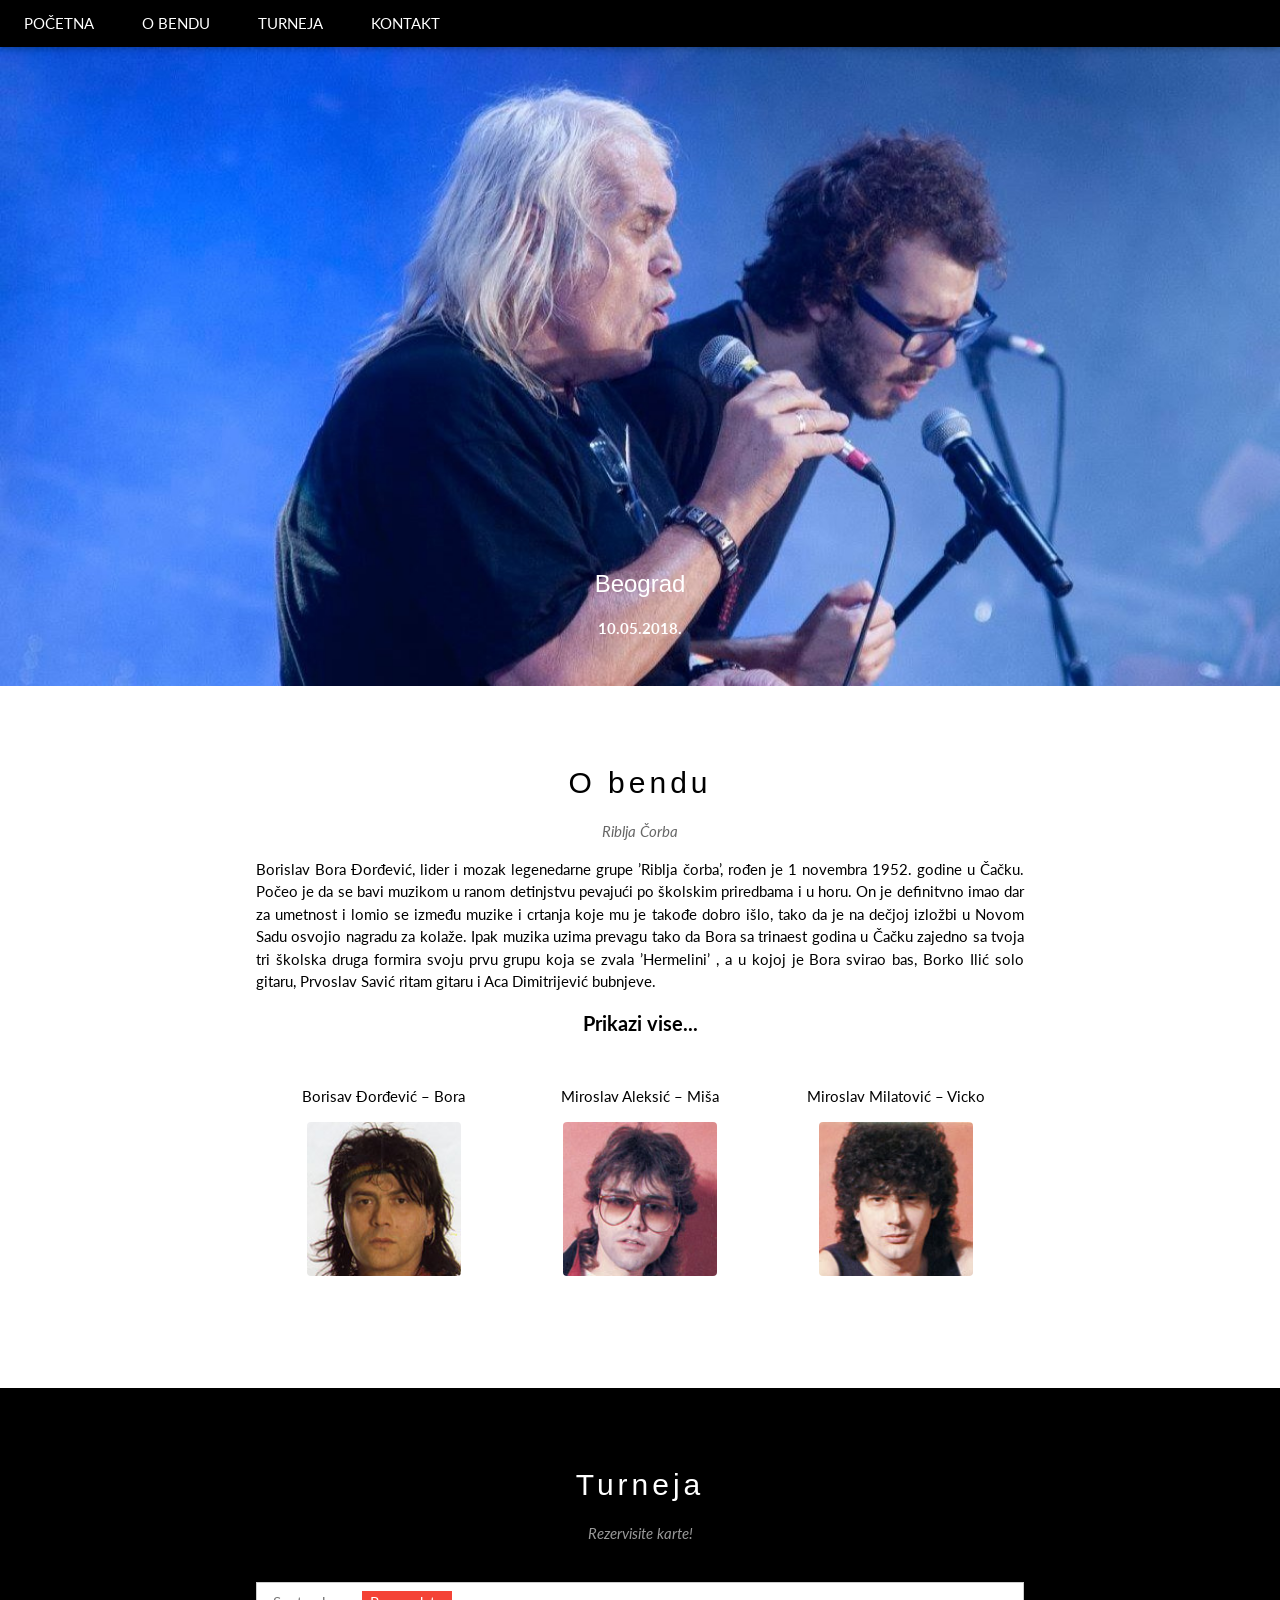
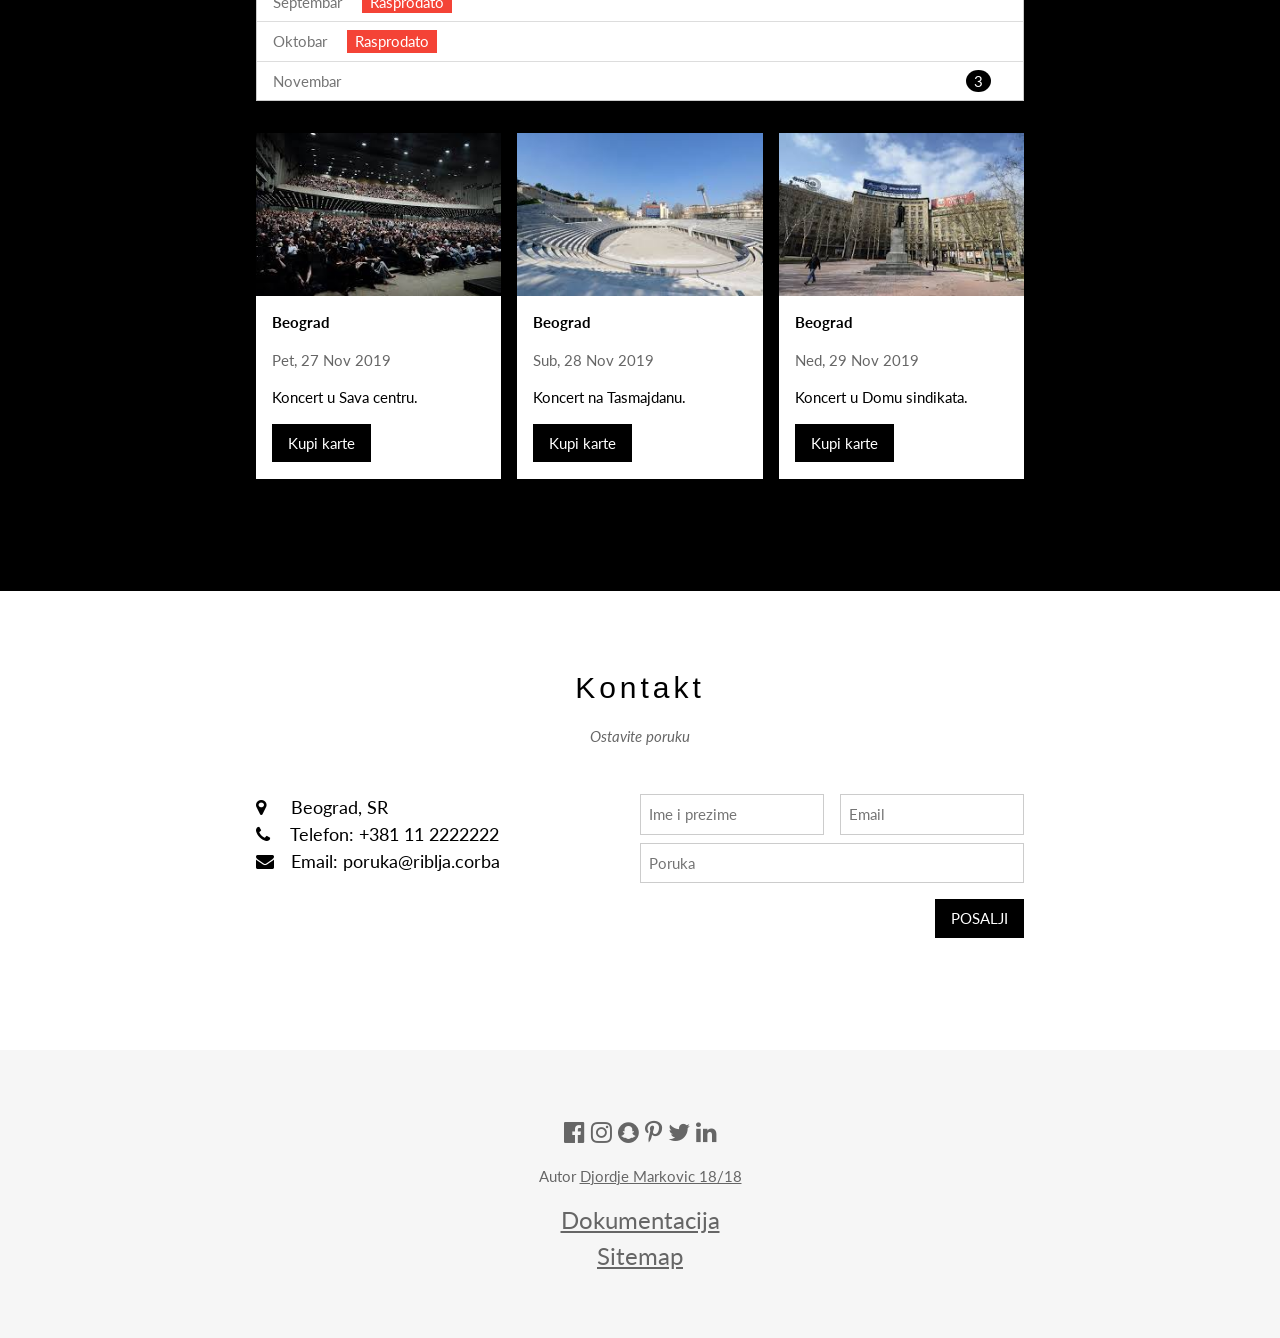
<file: index.html>
<!DOCTYPE html>
<html lang="en">
    <head>
        <title>Riblja Čorba</title>
        <meta charset="UTF-8">
        <meta name="viewport" content="width=device-width, initial-scale=1">
        <link rel="stylesheet" href="./style.css">
        <link rel="stylesheet" href="https://fonts.googleapis.com/css?family=Lato">
        <link rel="stylesheet" href="https://cdnjs.cloudflare.com/ajax/libs/font-awesome/4.7.0/css/font-awesome.min.css">
        <link rel="stylesheet" href="https://cdnjs.cloudflare.com/ajax/libs/animate.css/3.2.0/animate.min.css">
    </head>
    <body>

        <!-- Navbar -->
        <div class="top">
            <div class="bar black card">
                <a class="bar-item button padding-large hide-medium hide-large right" href="javascript:void(0)" onclick="navigacija()" title="Toggle Navigation Menu"><i class="fa fa-bars"></i></a>
                <a href="#" class="bar-item button padding-large">POČETNA</a>
                <a href="#band" class="bar-item button padding-large hide-small">O BENDU</a>
                <a href="#tour" class="bar-item button padding-large hide-small">TURNEJA</a>
                <a href="#contact" class="bar-item button padding-large hide-small">KONTAKT</a>
            </div>
        </div>

        <!-- Navbar on small screens (remove the onclick attribute if you want the navbar to always show on top of the content when clicking on the links) -->
        <div id="navDemo" class="bar-block black hide hide-large hide-medium top" style="margin-top:46px">
            <a href="#band" class="bar-item button padding-large" onclick="navigacija()">O BENDU</a>
            <a href="#tour" class="bar-item button padding-large" onclick="navigacija()">TURNEJA</a>
            <a href="#contact" class="bar-item button padding-large" onclick="navigacija()">KONTAKT</a>
        </div>

        <!-- Page content -->
        <div class="content" style="max-width:2000px;margin-top:46px">

            <!-- Automatic Slideshow Images -->
            <div class="mySlides display-container center">
                <img src="./images/1.jpg" style="width:100%">
                <div class="display-bottommiddle container text-white padding-32 hide-small">
                <h3>Beograd</h3>
                <p><b>10.05.2018.</b></p>   
                </div>
            </div>
            <div class="mySlides display-container center">
                <img src="./images/2.jpg" style="width:100%">
                <div class="display-bottommiddle container text-white padding-32 hide-small">
                <h3>Kraljevo</h3>
                <p><b>11.11.2018.</b></p>    
                </div>
            </div>
            <div class="mySlides display-container center">
                <img src="./images/3.jpg" style="width:100%">
                <div class="display-bottommiddle container text-white padding-32 hide-small">
                <h3>Zlatibor</h3>
                <p><b>02.05.2019.</b></p>    
                </div>
            </div>

            <!-- The Band Section -->
            <div class="container content center padding-64" style="max-width:800px" id="band">
                <h2 class="wide">O bendu</h2>
                <p class="opacity"><i>Riblja Čorba</i></p>
                <p class="justify">Borislav Bora Đorđević, lider i mozak legenedarne grupe ’Riblja čorba’, rođen je 1 novembra 1952. godine u Čačku. Počeo je da se bavi muzikom u ranom detinjstvu pevajući po školskim priredbama i u horu. On je definitvno imao dar za umetnost i lomio se između muzike i crtanja koje mu je takođe dobro išlo, tako da je na dečjoj izložbi u Novom Sadu osvojio nagradu za kolaže. Ipak muzika uzima prevagu tako da Bora sa trinaest godina u Čačku zajedno sa tvoja tri školska druga formira svoju prvu grupu koja se zvala ’Hermelini’ , a u kojoj je Bora svirao bas, Borko Ilić solo gitaru, Prvoslav Savić ritam gitaru i Aca Dimitrijević bubnjeve.</p>
                <span class="prikazi-vise">Prikazi vise...</span>
                <p class="justify skriveni-tekst">Bora je prvenstveno bio zainteresovan za pevanje, gitaru je svirao prilično slabo, pa su mu u grupi dodelili ulogu basiste jer se i onako bas gitara tada smatrala nevažnm intrumentom. Međutim Boru je krasila upornost i velika volja tako da on već nakon dve godine prelazi na ritam gitaru, istovremeno počinje sa komponovanjem. Druga pesma koju je u životu napravio pod nazivom "Moje tuge" kasnije se našla na albumu grupe ’Suncokret’. U to vreme dolazi do ekspanzije na našoj muzičkoj sceni, pojave brojnih novih grupa tako da se u tom periodu Bora selio i boravio na kratko po raznim grupama kao što su : ’Vesnici ljubavi’, ’Safiri’, ’Dečaci sa Morave’, ’Čačanski plemići’, grupa ’PORS’ ( Poslednji Ostatak Romatičnog Sveta).</p>
                <div class="row padding-32">
                    <div class="third">
                        <p>Borisav Đorđević – Bora</p>
                        <img src="./images/bora.jpg" class="round margin-bottom" alt="Random Name" style="width:60%">
                    </div>
                    <div class="third">
                        <p>Miroslav Aleksić – Miša</p>
                        <img src="./images/misa.jpg" class="round margin-bottom" alt="Random Name" style="width:60%">
                    </div>
                    <div class="third">
                        <p>Miroslav Milatović – Vicko</p>
                        <img src="./images/vicko.jpg" class="round" alt="Random Name" style="width:60%">
                    </div>
                </div>
            </div>

            <!-- The Tour Section -->
            <div class="black" id="tour">
                <div class="container content padding-64" style="max-width:800px">
                <h2 class="wide center">Turneja</h2>
                <p class="opacity center"><i>Rezervisite karte!</i></p><br>

                <ul class="ul border white text-grey">
                    <li class="padding">Septembar <span class="tag red margin-left">Rasprodato</span></li>
                    <li class="padding">Oktobar <span class="tag red margin-left">Rasprodato</span></li>
                    <li class="padding">Novembar <span class="badge right margin-right">3</span></li>
                </ul>

                <div class="row-padding padding-32" style="margin:0 -16px">
                    <div class="third margin-bottom">
                    <img src="./images/sava-centar.jpeg" alt="Sava Centar" style="width:100%" class="hover-opacity">
                    <div class="container white">
                        <p><b>Beograd</b></p>
                        <p class="opacity">Pet, 27 Nov 2019</p>
                        <p>Koncert u Sava centru.</p>
                        <button class="button black margin-bottom" onclick="document.getElementById('karteModal').style.display='block'">Kupi karte</button>
                    </div>
                    </div>
                    <div class="third margin-bottom">
                    <img src="./images/tasmajdan.jpeg" alt="Tasmajdan" style="width:100%" class="hover-opacity">
                    <div class="container white">
                        <p><b>Beograd</b></p>
                        <p class="opacity">Sub, 28 Nov 2019</p>
                        <p>Koncert na Tasmajdanu.</p>
                        <button class="button black margin-bottom" onclick="document.getElementById('karteModal').style.display='block'">Kupi karte</button>
                    </div>
                    </div>
                    <div class="third margin-bottom">
                    <img src="./images/don-sindikata.jpeg" alt="Dom Sindikata" style="width:100%" class="hover-opacity">
                    <div class="container white">
                        <p><b>Beograd</b></p>
                        <p class="opacity">Ned, 29 Nov 2019</p>
                        <p>Koncert u Domu sindikata.</p>
                        <button class="button black margin-bottom" onclick="document.getElementById('karteModal').style.display='block'">Kupi karte</button>
                    </div>
                    </div>
                </div>
                </div>
            </div>

            <!-- Ticket Modal -->
            <div id="karteModal" class="modal">
                <div class="modal-content animate-top card-4">
                    <header class="container teal center padding-32"> 
                        <span onclick="document.getElementById('karteModal').style.display='none'" 
                    class="button teal xlarge display-topright">×</span>
                        <h2 class="wide"><i class="fa fa-suitcase margin-right"></i>Karte</h2>
                    </header>
                    <div class="container">
                        <p><label><i class="fa fa-shopping-cart"></i> Karte, 1000RSD po osobi</label></p>
                        <input id="karteBroj" class="input border" type="text" placeholder="Koliko?">
                        <p><label><i class="fa fa-user"></i> Posalji na</label></p>
                        <input id="karteEmail" class="input border" type="text" placeholder="Email adresa">
                        <button id="kupiDugme" class="button block teal padding-16 section right">KUPI <i class="fa fa-check"></i></button>
                        <button class="button red section" onclick="document.getElementById('karteModal').style.display='none'">Zatvori <i class="fa fa-remove"></i></button>
                    </div>
                    <div id="karteIspis"></div>
                </div>
            </div>

            <!-- The Contact Section -->
            <div class="container content padding-64" style="max-width:800px" id="contact">
                <h2 class="wide center">Kontakt</h2>
                <p class="opacity center"><i>Ostavite poruku</i></p>
                <div class="row padding-32">
                <div class="col m6 large margin-bottom">
                    <i class="fa fa-map-marker" style="width:30px"></i> Beograd, SR<br>
                    <i class="fa fa-phone" style="width:30px"></i> Telefon: +381 11 2222222<br>
                    <i class="fa fa-envelope" style="width:30px"> </i> Email: poruka@riblja.corba<br>
                </div>
                <div class="col m6">
                    <form id="kontakt-forma">
                        <div class="row-padding" style="margin:0 -16px 8px -16px">
                            <div class="half">
                            <input id="imePrezime" class="input border" type="text" placeholder="Ime i prezime">
                            </div>
                            <div class="half">
                            <input id="email" class="input border" type="text" placeholder="Email">
                            </div>
                        </div>
                        <input id="poruka" class="input border" type="text" placeholder="Poruka">
                        <button class="button black section right" type="submit">POSALJI</button>
                        <p id="ispis"></p>
                    </form>
                </div>
                </div>
            </div>
            
            <!-- End Page Content -->
        </div>

        <!-- Footer -->
        <footer class="container padding-64 center opacity light-grey xlarge">
            <i class="fa fa-facebook-official hover-opacity"></i>
            <i class="fa fa-instagram hover-opacity"></i>
            <i class="fa fa-snapchat hover-opacity"></i>
            <i class="fa fa-pinterest-p hover-opacity"></i>
            <i class="fa fa-twitter hover-opacity"></i>
            <i class="fa fa-linkedin hover-opacity"></i>
            <p class="medium">Autor <a id="autorModal" href="#animatedModal">Djordje Markovic 18/18</a></p>
			<a href="./dokumentacija.pdf" target="_blank">Dokumentacija</a> </br>
			<a href="./sitemap.xml" target="_blank">Sitemap</a>
        </footer>

        <div id="animatedModal">
            <div class="close-animatedModal">
                <span class="close-button">X</span>
            </div>
                
            <div class="modal-content">
                <h2>Djordje Markovic 18/18</h2>
                <p>Datum rodjenja: 28.04.1998.</p>
                <p>Mesto rodjenja: Beograd</p>
                <img src="./images/autor.jpg" alt="">
            </div>
        </div>

        <script type="text/javascript" src="https://cdnjs.cloudflare.com/ajax/libs/jquery/3.4.1/jquery.min.js"></script>
        <script type="text/javascript" src="./animated-modal-plugin/animatedModal.min.js"></script>
        <script type="text/javascript" src="./main.js"></script>

    </body>
</html>
</file>
<file: style.css>
/* W3.CSS 4.13 June 2019 by Jan Egil and Borge Refsnes */

html {
	box-sizing: border-box
}

*,
*:before,
*:after {
	box-sizing: inherit
}


/* Extract from normalize.css by Nicolas Gallagher and Jonathan Neal git.io/normalize */

html {
	-ms-text-size-adjust: 100%;
	-webkit-text-size-adjust: 100%
}

body {
	margin: 0
}

article,
aside,
details,
figcaption,
figure,
footer,
header,
main,
menu,
nav,
section {
	display: block
}

summary {
	display: list-item
}

audio,
canvas,
progress,
video {
	display: inline-block
}

progress {
	vertical-align: baseline
}

audio:not([controls]) {
	display: none;
	height: 0
}

[hidden],
template {
	display: none
}

a {
	background-color: transparent
}

a:active,
a:hover {
	outline-width: 0
}

abbr[title] {
	border-bottom: none;
	text-decoration: underline;
	text-decoration: underline dotted
}

b,
strong {
	font-weight: bolder
}

dfn {
	font-style: italic
}

mark {
	background: #ff0;
	color: #000
}

small {
	font-size: 80%
}

sub,
sup {
	font-size: 75%;
	line-height: 0;
	position: relative;
	vertical-align: baseline
}

sub {
	bottom: -0.25em
}

sup {
	top: -0.5em
}

figure {
	margin: 1em 40px
}

img {
	border-style: none
}

code,
kbd,
pre,
samp {
	font-family: monospace, monospace;
	font-size: 1em
}

hr {
	box-sizing: content-box;
	height: 0;
	overflow: visible
}

button,
input,
select,
textarea,
optgroup {
	font: inherit;
	margin: 0
}

optgroup {
	font-weight: bold
}

button,
input {
	overflow: visible
}

button,
select {
	text-transform: none
}

button,
[type=button],
[type=reset],
[type=submit] {
	-webkit-appearance: button
}

button::-moz-focus-inner,
[type=button]::-moz-focus-inner,
[type=reset]::-moz-focus-inner,
[type=submit]::-moz-focus-inner {
	border-style: none;
	padding: 0
}

button:-moz-focusring,
[type=button]:-moz-focusring,
[type=reset]:-moz-focusring,
[type=submit]:-moz-focusring {
	outline: 1px dotted ButtonText
}

fieldset {
	border: 1px solid #c0c0c0;
	margin: 0 2px;
	padding: .35em .625em .75em
}

legend {
	color: inherit;
	display: table;
	max-width: 100%;
	padding: 0;
	white-space: normal
}

textarea {
	overflow: auto
}

[type=checkbox],
[type=radio] {
	padding: 0
}

[type=number]::-webkit-inner-spin-button,
[type=number]::-webkit-outer-spin-button {
	height: auto
}

[type=search] {
	-webkit-appearance: textfield;
	outline-offset: -2px
}

[type=search]::-webkit-search-decoration {
	-webkit-appearance: none
}

::-webkit-file-upload-button {
	-webkit-appearance: button;
	font: inherit
}


/* End extract */

html,
body {
	font-family: Verdana, sans-serif;
	font-size: 15px;
	line-height: 1.5
}

html {
	overflow-x: hidden
}

h1 {
	font-size: 36px
}

h2 {
	font-size: 30px
}

h3 {
	font-size: 24px
}

h4 {
	font-size: 20px
}

h5 {
	font-size: 18px
}

h6 {
	font-size: 16px
}

.serif {
	font-family: serif
}

h1,
h2,
h3,
h4,
h5,
h6 {
	font-family: "Segoe UI", Arial, sans-serif;
	font-weight: 400;
	margin: 10px 0
}

.wide {
	letter-spacing: 4px
}

hr {
	border: 0;
	border-top: 1px solid #eee;
	margin: 20px 0
}

.image {
	max-width: 100%;
	height: auto
}

img {
	vertical-align: middle
}

a {
	color: inherit
}

.table,
.table-all {
	border-collapse: collapse;
	border-spacing: 0;
	width: 100%;
	display: table
}

.table-all {
	border: 1px solid #ccc
}

.bordered tr,
.table-all tr {
	border-bottom: 1px solid #ddd
}

.striped tbody tr:nth-child(even) {
	background-color: #f1f1f1
}

.table-all tr:nth-child(odd) {
	background-color: #fff
}

.table-all tr:nth-child(even) {
	background-color: #f1f1f1
}

.hoverable tbody tr:hover,
.ul.hoverable li:hover {
	background-color: #ccc
}

.centered tr th,
.centered tr td {
	text-align: center
}

.table td,
.table th,
.table-all td,
.table-all th {
	padding: 8px 8px;
	display: table-cell;
	text-align: left;
	vertical-align: top
}

.table th:first-child,
.table td:first-child,
.table-all th:first-child,
.table-all td:first-child {
	padding-left: 16px
}

.btn,
.button {
	border: none;
	display: inline-block;
	padding: 8px 16px;
	vertical-align: middle;
	overflow: hidden;
	text-decoration: none;
	color: inherit;
	background-color: inherit;
	text-align: center;
	cursor: pointer;
	white-space: nowrap
}

.btn:hover {
	box-shadow: 0 8px 16px 0 rgba(0, 0, 0, 0.2), 0 6px 20px 0 rgba(0, 0, 0, 0.19)
}

.btn,
.button {
	-webkit-touch-callout: none;
	-webkit-user-select: none;
	-khtml-user-select: none;
	-moz-user-select: none;
	-ms-user-select: none;
	user-select: none
}

.disabled,
.btn:disabled,
.button:disabled {
	cursor: not-allowed;
	opacity: 0.3
}

.disabled *,
:disabled * {
	pointer-events: none
}

.btn.disabled:hover,
.btn:disabled:hover {
	box-shadow: none
}

.badge,
.tag {
	background-color: #000;
	color: #fff;
	display: inline-block;
	padding-left: 8px;
	padding-right: 8px;
	text-align: center
}

.badge {
	border-radius: 50%
}

.ul {
	list-style-type: none;
	padding: 0;
	margin: 0
}

.ul li {
	padding: 8px 16px;
	border-bottom: 1px solid #ddd
}

.ul li:last-child {
	border-bottom: none
}

.tooltip,
.display-container {
	position: relative
}

.tooltip .text {
	display: none
}

.tooltip:hover .text {
	display: inline-block
}

.ripple:active {
	opacity: 0.5
}

.ripple {
	transition: opacity 0s
}

.input {
	padding: 8px;
	display: block;
	border: none;
	border-bottom: 1px solid #ccc;
	width: 100%
}

.select {
	padding: 9px 0;
	width: 100%;
	border: none;
	border-bottom: 1px solid #ccc
}

.dropdown-click,
.dropdown-hover {
	position: relative;
	display: inline-block;
	cursor: pointer
}

.dropdown-hover:hover .dropdown-content {
	display: block
}

.dropdown-hover:first-child,
.dropdown-click:hover {
	background-color: #ccc;
	color: #000
}

.dropdown-hover:hover>.button:first-child,
.dropdown-click:hover>.button:first-child {
	background-color: #ccc;
	color: #000
}

.dropdown-content {
	cursor: auto;
	color: #000;
	background-color: #fff;
	display: none;
	position: absolute;
	min-width: 160px;
	margin: 0;
	padding: 0;
	z-index: 1
}

.check,
.radio {
	width: 24px;
	height: 24px;
	position: relative;
	top: 6px
}

.sidebar {
	height: 100%;
	width: 200px;
	background-color: #fff;
	position: fixed!important;
	z-index: 1;
	overflow: auto
}

.bar-block .dropdown-hover,
.bar-block .dropdown-click {
	width: 100%
}

.bar-block .dropdown-hover .dropdown-content,
.bar-block .dropdown-click .dropdown-content {
	min-width: 100%
}

.bar-block .dropdown-hover .button,
.bar-block .dropdown-click .button {
	width: 100%;
	text-align: left;
	padding: 8px 16px
}

.main,
#main {
	transition: margin-left .4s
}

.modal {
	z-index: 3;
	display: none;
	padding-top: 100px;
	position: fixed;
	left: 0;
	top: 0;
	width: 100%;
	height: 100%;
	overflow: auto;
	background-color: rgb(0, 0, 0);
	background-color: rgba(0, 0, 0, 0.4)
}

.modal-content {
	margin: auto;
	background-color: #fff;
	position: relative;
	padding: 0;
	outline: 0;
	width: 600px
}

.bar {
	width: 100%;
	overflow: hidden
}

.center .bar {
	display: inline-block;
	width: auto
}

.bar .bar-item {
	padding: 8px 16px;
	float: left;
	width: auto;
	border: none;
	display: block;
	outline: 0
}

.bar .dropdown-hover,
.bar .dropdown-click {
	position: static;
	float: left
}

.bar .button {
	white-space: normal
}

.bar-block .bar-item {
	width: 100%;
	display: block;
	padding: 8px 16px;
	text-align: left;
	border: none;
	white-space: normal;
	float: none;
	outline: 0
}

.bar-block.center .bar-item {
	text-align: center
}

.block {
	display: block;
	width: 100%
}

.responsive {
	display: block;
	overflow-x: auto
}

.container:after,
.container:before,
.panel:after,
.panel:before,
.row:after,
.row:before,
.row-padding:after,
.row-padding:before,
.cell-row:before,
.cell-row:after,
.clear:after,
.clear:before,
.bar:before,
.bar:after {
	content: "";
	display: table;
	clear: both
}

.col,
.half,
.third,
.twothird,
.threequarter,
.quarter {
	float: left;
	width: 100%
}

.col.s1 {
	width: 8.33333%
}

.col.s2 {
	width: 16.66666%
}

.col.s3 {
	width: 24.99999%
}

.col.s4 {
	width: 33.33333%
}

.col.s5 {
	width: 41.66666%
}

.col.s6 {
	width: 49.99999%
}

.col.s7 {
	width: 58.33333%
}

.col.s8 {
	width: 66.66666%
}

.col.s9 {
	width: 74.99999%
}

.col.s10 {
	width: 83.33333%
}

.col.s11 {
	width: 91.66666%
}

.col.s12 {
	width: 99.99999%
}

@media (min-width:601px) {
	.col.m1 {
		width: 8.33333%
	}
	.col.m2 {
		width: 16.66666%
	}
	.col.m3,
	.quarter {
		width: 24.99999%
	}
	.col.m4,
	.third {
		width: 33.33333%
	}
	.col.m5 {
		width: 41.66666%
	}
	.col.m6,
	.half {
		width: 49.99999%
	}
	.col.m7 {
		width: 58.33333%
	}
	.col.m8,
	.twothird {
		width: 66.66666%
	}
	.col.m9,
	.threequarter {
		width: 74.99999%
	}
	.col.m10 {
		width: 83.33333%
	}
	.col.m11 {
		width: 91.66666%
	}
	.col.m12 {
		width: 99.99999%
	}
}

@media (min-width:993px) {
	.col.l1 {
		width: 8.33333%
	}
	.col.l2 {
		width: 16.66666%
	}
	.col.l3 {
		width: 24.99999%
	}
	.col.l4 {
		width: 33.33333%
	}
	.col.l5 {
		width: 41.66666%
	}
	.col.l6 {
		width: 49.99999%
	}
	.col.l7 {
		width: 58.33333%
	}
	.col.l8 {
		width: 66.66666%
	}
	.col.l9 {
		width: 74.99999%
	}
	.col.l10 {
		width: 83.33333%
	}
	.col.l11 {
		width: 91.66666%
	}
	.col.l12 {
		width: 99.99999%
	}
}

.rest {
	overflow: hidden
}

.stretch {
	margin-left: -16px;
	margin-right: -16px
}

.content,
.auto {
	margin-left: auto;
	margin-right: auto
}

.content {
	max-width: 980px
}

.auto {
	max-width: 1140px
}

.cell-row {
	display: table;
	width: 100%
}

.cell {
	display: table-cell
}

.cell-top {
	vertical-align: top
}

.cell-middle {
	vertical-align: middle
}

.cell-bottom {
	vertical-align: bottom
}

.hide {
	display: none!important
}

.show-block,
.show {
	display: block!important
}

.show-inline-block {
	display: inline-block!important
}

@media (max-width:1205px) {
	.auto {
		max-width: 95%
	}
}

@media (max-width:600px) {
	.modal-content {
		margin: 0 10px;
		width: auto!important
	}
	.modal {
		padding-top: 30px
	}
	.dropdown-hover.mobile .dropdown-content,
	.dropdown-click.mobile .dropdown-content {
		position: relative
	}
	.hide-small {
		display: none!important
	}
	.mobile {
		display: block;
		width: 100%!important
	}
	.bar-item.mobile,
	.dropdown-hover.mobile,
	.dropdown-click.mobile {
		text-align: center
	}
	.dropdown-hover.mobile,
	.dropdown-hover.mobile .btn,
	.dropdown-hover.mobile .button,
	.dropdown-click.mobile,
	.dropdown-click.mobile .btn,
	.dropdown-click.mobile .button {
		width: 100%
	}
}

@media (max-width:768px) {
	.modal-content {
		width: 500px
	}
	.modal {
		padding-top: 50px
	}
}

@media (min-width:993px) {
	.modal-content {
		width: 900px
	}
	.hide-large {
		display: none!important
	}
	.sidebar.collapse {
		display: block!important
	}
}

@media (max-width:992px) and (min-width:601px) {
	.hide-medium {
		display: none!important
	}
}

@media (max-width:992px) {
	.sidebar.collapse {
		display: none
	}
	.main {
		margin-left: 0!important;
		margin-right: 0!important
	}
	.auto {
		max-width: 100%
	}
}

.top,
.bottom {
	position: fixed;
	width: 100%;
	z-index: 1
}

.top {
	top: 0
}

.bottom {
	bottom: 0
}

.overlay {
	position: fixed;
	display: none;
	width: 100%;
	height: 100%;
	top: 0;
	left: 0;
	right: 0;
	bottom: 0;
	background-color: rgba(0, 0, 0, 0.5);
	z-index: 2
}

.display-topleft {
	position: absolute;
	left: 0;
	top: 0
}

.display-topright {
	position: absolute;
	right: 0;
	top: 0
}

.display-bottomleft {
	position: absolute;
	left: 0;
	bottom: 0
}

.display-bottomright {
	position: absolute;
	right: 0;
	bottom: 0
}

.display-middle {
	position: absolute;
	top: 50%;
	left: 50%;
	transform: translate(-50%, -50%);
	-ms-transform: translate(-50%, -50%)
}

.display-left {
	position: absolute;
	top: 50%;
	left: 0%;
	transform: translate(0%, -50%);
	-ms-transform: translate(-0%, -50%)
}

.display-right {
	position: absolute;
	top: 50%;
	right: 0%;
	transform: translate(0%, -50%);
	-ms-transform: translate(0%, -50%)
}

.display-topmiddle {
	position: absolute;
	left: 50%;
	top: 0;
	transform: translate(-50%, 0%);
	-ms-transform: translate(-50%, 0%)
}

.display-bottommiddle {
	position: absolute;
	left: 50%;
	bottom: 0;
	transform: translate(-50%, 0%);
	-ms-transform: translate(-50%, 0%)
}

.display-container:hover .display-hover {
	display: block
}

.display-container:hover span.display-hover {
	display: inline-block
}

.display-hover {
	display: none
}

.display-position {
	position: absolute
}

.circle {
	border-radius: 50%
}

.round-small {
	border-radius: 2px
}

.round,
.round-medium {
	border-radius: 4px
}

.round-large {
	border-radius: 8px
}

.round-xlarge {
	border-radius: 16px
}

.round-xxlarge {
	border-radius: 32px
}

.row-padding,
.row-padding>.half,
.row-padding>.third,
.row-padding>.twothird,
.row-padding>.threequarter,
.row-padding>.quarter,
.row-padding>.col {
	padding: 0 8px
}

.container,
.panel {
	padding: 0.01em 16px
}

.panel {
	margin-top: 16px;
	margin-bottom: 16px
}

.code,
.codespan {
	font-family: Consolas, "courier new";
	font-size: 16px
}

.code {
	width: auto;
	background-color: #fff;
	padding: 8px 12px;
	border-left: 4px solid #4CAF50;
	word-wrap: break-word
}

.codespan {
	color: crimson;
	background-color: #f1f1f1;
	padding-left: 4px;
	padding-right: 4px;
	font-size: 110%
}

.card,
.card-2 {
	box-shadow: 0 2px 5px 0 rgba(0, 0, 0, 0.16), 0 2px 10px 0 rgba(0, 0, 0, 0.12)
}

.card-4,
.hover-shadow:hover {
	box-shadow: 0 4px 10px 0 rgba(0, 0, 0, 0.2), 0 4px 20px 0 rgba(0, 0, 0, 0.19)
}

.spin {
	animation: spin 2s infinite linear
}

@keyframes spin {
	0% {
		transform: rotate(0deg)
	}
	100% {
		transform: rotate(359deg)
	}
}

.animate-fading {
	animation: fading 10s infinite
}

@keyframes fading {
	0% {
		opacity: 0
	}
	50% {
		opacity: 1
	}
	100% {
		opacity: 0
	}
}

.animate-opacity {
	animation: opac 0.8s
}

@keyframes opac {
	from {
		opacity: 0
	}
	to {
		opacity: 1
	}
}

.animate-top {
	position: relative;
	animation: animatetop 0.4s
}

@keyframes animatetop {
	from {
		top: -300px;
		opacity: 0
	}
	to {
		top: 0;
		opacity: 1
	}
}

.animate-left {
	position: relative;
	animation: animateleft 0.4s
}

@keyframes animateleft {
	from {
		left: -300px;
		opacity: 0
	}
	to {
		left: 0;
		opacity: 1
	}
}

.animate-right {
	position: relative;
	animation: animateright 0.4s
}

@keyframes animateright {
	from {
		right: -300px;
		opacity: 0
	}
	to {
		right: 0;
		opacity: 1
	}
}

.animate-bottom {
	position: relative;
	animation: animatebottom 0.4s
}

@keyframes animatebottom {
	from {
		bottom: -300px;
		opacity: 0
	}
	to {
		bottom: 0;
		opacity: 1
	}
}

.animate-zoom {
	animation: animatezoom 0.6s
}

@keyframes animatezoom {
	from {
		transform: scale(0)
	}
	to {
		transform: scale(1)
	}
}

.animate-input {
	transition: width 0.4s ease-in-out
}

.animate-input:focus {
	width: 100%!important
}

.opacity,
.hover-opacity:hover {
	opacity: 0.60
}

.opacity-off,
.hover-opacity-off:hover {
	opacity: 1
}

.opacity-max {
	opacity: 0.25
}

.opacity-min {
	opacity: 0.75
}

.greyscale-max,
.grayscale-max,
.hover-greyscale:hover,
.hover-grayscale:hover {
	filter: grayscale(100%)
}

.greyscale,
.grayscale {
	filter: grayscale(75%)
}

.greyscale-min,
.grayscale-min {
	filter: grayscale(50%)
}

.sepia {
	filter: sepia(75%)
}

.sepia-max,
.hover-sepia:hover {
	filter: sepia(100%)
}

.sepia-min {
	filter: sepia(50%)
}

.tiny {
	font-size: 10px!important
}

.small {
	font-size: 12px!important
}

.medium {
	font-size: 15px!important
}

.large {
	font-size: 18px!important
}

.xlarge {
	font-size: 24px!important
}

.xxlarge {
	font-size: 36px!important
}

.xxxlarge {
	font-size: 48px!important
}

.jumbo {
	font-size: 64px!important
}

.left-align {
	text-align: left!important
}

.right-align {
	text-align: right!important
}

.justify {
	text-align: justify!important
}

.center {
	text-align: center!important
}

.border-0 {
	border: 0!important
}

.border {
	border: 1px solid #ccc!important
}

.border-top {
	border-top: 1px solid #ccc!important
}

.border-bottom {
	border-bottom: 1px solid #ccc!important
}

.border-left {
	border-left: 1px solid #ccc!important
}

.border-right {
	border-right: 1px solid #ccc!important
}

.topbar {
	border-top: 6px solid #ccc!important
}

.bottombar {
	border-bottom: 6px solid #ccc!important
}

.leftbar {
	border-left: 6px solid #ccc!important
}

.rightbar {
	border-right: 6px solid #ccc!important
}

.section,
.code {
	margin-top: 16px!important;
	margin-bottom: 16px!important
}

.margin {
	margin: 16px!important
}

.margin-top {
	margin-top: 16px!important
}

.margin-bottom {
	margin-bottom: 16px!important
}

.margin-left {
	margin-left: 16px!important
}

.margin-right {
	margin-right: 16px!important
}

.padding-small {
	padding: 4px 8px!important
}

.padding {
	padding: 8px 16px!important
}

.padding-large {
	padding: 12px 24px!important
}

.padding-16 {
	padding-top: 16px!important;
	padding-bottom: 16px!important
}

.padding-24 {
	padding-top: 24px!important;
	padding-bottom: 24px!important
}

.padding-32 {
	padding-top: 32px!important;
	padding-bottom: 32px!important
}

.padding-48 {
	padding-top: 48px!important;
	padding-bottom: 48px!important
}

.padding-64 {
	padding-top: 64px!important;
	padding-bottom: 64px!important
}

.left {
	float: left!important
}

.right {
	float: right!important
}

.button:hover {
	color: #000!important;
	background-color: #ccc!important
}

.transparent,
.hover-none:hover {
	background-color: transparent!important
}

.hover-none:hover {
	box-shadow: none!important
}


/* Colors */

.amber,
.hover-amber:hover {
	color: #000!important;
	background-color: #ffc107!important
}

.aqua,
.hover-aqua:hover {
	color: #000!important;
	background-color: #00ffff!important
}

.blue,
.hover-blue:hover {
	color: #fff!important;
	background-color: #2196F3!important
}

.light-blue,
.hover-light-blue:hover {
	color: #000!important;
	background-color: #87CEEB!important
}

.brown,
.hover-brown:hover {
	color: #fff!important;
	background-color: #795548!important
}

.cyan,
.hover-cyan:hover {
	color: #000!important;
	background-color: #00bcd4!important
}

.blue-grey,
.hover-blue-grey:hover,
.blue-gray,
.hover-blue-gray:hover {
	color: #fff!important;
	background-color: #607d8b!important
}

.green,
.hover-green:hover {
	color: #fff!important;
	background-color: #4CAF50!important
}

.light-green,
.hover-light-green:hover {
	color: #000!important;
	background-color: #8bc34a!important
}

.indigo,
.hover-indigo:hover {
	color: #fff!important;
	background-color: #3f51b5!important
}

.khaki,
.hover-khaki:hover {
	color: #000!important;
	background-color: #f0e68c!important
}

.lime,
.hover-lime:hover {
	color: #000!important;
	background-color: #cddc39!important
}

.orange,
.hover-orange:hover {
	color: #000!important;
	background-color: #ff9800!important
}

.deep-orange,
.hover-deep-orange:hover {
	color: #fff!important;
	background-color: #ff5722!important
}

.pink,
.hover-pink:hover {
	color: #fff!important;
	background-color: #e91e63!important
}

.purple,
.hover-purple:hover {
	color: #fff!important;
	background-color: #9c27b0!important
}

.deep-purple,
.hover-deep-purple:hover {
	color: #fff!important;
	background-color: #673ab7!important
}

.red,
.hover-red:hover {
	color: #fff!important;
	background-color: #f44336!important
}

.sand,
.hover-sand:hover {
	color: #000!important;
	background-color: #fdf5e6!important
}

.teal,
.hover-teal:hover {
	color: #fff!important;
	background-color: #009688!important
}

.yellow,
.hover-yellow:hover {
	color: #000!important;
	background-color: #ffeb3b!important
}

.white,
.hover-white:hover {
	color: #000!important;
	background-color: #fff!important
}

.black,
.hover-black:hover {
	color: #fff!important;
	background-color: #000!important
}

.grey,
.hover-grey:hover,
.gray,
.hover-gray:hover {
	color: #000!important;
	background-color: #9e9e9e!important
}

.light-grey,
.hover-light-grey:hover,
.light-gray,
.hover-light-gray:hover {
	color: #000!important;
	background-color: #f1f1f1!important
}

.dark-grey,
.hover-dark-grey:hover,
.dark-gray,
.hover-dark-gray:hover {
	color: #fff!important;
	background-color: #616161!important
}

.pale-red,
.hover-pale-red:hover {
	color: #000!important;
	background-color: #ffdddd!important
}

.pale-green,
.hover-pale-green:hover {
	color: #000!important;
	background-color: #ddffdd!important
}

.pale-yellow,
.hover-pale-yellow:hover {
	color: #000!important;
	background-color: #ffffcc!important
}

.pale-blue,
.hover-pale-blue:hover {
	color: #000!important;
	background-color: #ddffff!important
}

.text-amber,
.hover-text-amber:hover {
	color: #ffc107!important
}

.text-aqua,
.hover-text-aqua:hover {
	color: #00ffff!important
}

.text-blue,
.hover-text-blue:hover {
	color: #2196F3!important
}

.text-light-blue,
.hover-text-light-blue:hover {
	color: #87CEEB!important
}

.text-brown,
.hover-text-brown:hover {
	color: #795548!important
}

.text-cyan,
.hover-text-cyan:hover {
	color: #00bcd4!important
}

.text-blue-grey,
.hover-text-blue-grey:hover,
.text-blue-gray,
.hover-text-blue-gray:hover {
	color: #607d8b!important
}

.text-green,
.hover-text-green:hover {
	color: #4CAF50!important
}

.text-light-green,
.hover-text-light-green:hover {
	color: #8bc34a!important
}

.text-indigo,
.hover-text-indigo:hover {
	color: #3f51b5!important
}

.text-khaki,
.hover-text-khaki:hover {
	color: #b4aa50!important
}

.text-lime,
.hover-text-lime:hover {
	color: #cddc39!important
}

.text-orange,
.hover-text-orange:hover {
	color: #ff9800!important
}

.text-deep-orange,
.hover-text-deep-orange:hover {
	color: #ff5722!important
}

.text-pink,
.hover-text-pink:hover {
	color: #e91e63!important
}

.text-purple,
.hover-text-purple:hover {
	color: #9c27b0!important
}

.text-deep-purple,
.hover-text-deep-purple:hover {
	color: #673ab7!important
}

.text-red,
.hover-text-red:hover {
	color: #f44336!important
}

.text-sand,
.hover-text-sand:hover {
	color: #fdf5e6!important
}

.text-teal,
.hover-text-teal:hover {
	color: #009688!important
}

.text-yellow,
.hover-text-yellow:hover {
	color: #d2be0e!important
}

.text-white,
.hover-text-white:hover {
	color: #fff!important
}

.text-black,
.hover-text-black:hover {
	color: #000!important
}

.text-grey,
.hover-text-grey:hover,
.text-gray,
.hover-text-gray:hover {
	color: #757575!important
}

.text-light-grey,
.hover-text-light-grey:hover,
.text-light-gray,
.hover-text-light-gray:hover {
	color: #f1f1f1!important
}

.text-dark-grey,
.hover-text-dark-grey:hover,
.text-dark-gray,
.hover-text-dark-gray:hover {
	color: #3a3a3a!important
}

.border-amber,
.hover-border-amber:hover {
	border-color: #ffc107!important
}

.border-aqua,
.hover-border-aqua:hover {
	border-color: #00ffff!important
}

.border-blue,
.hover-border-blue:hover {
	border-color: #2196F3!important
}

.border-light-blue,
.hover-border-light-blue:hover {
	border-color: #87CEEB!important
}

.border-brown,
.hover-border-brown:hover {
	border-color: #795548!important
}

.border-cyan,
.hover-border-cyan:hover {
	border-color: #00bcd4!important
}

.border-blue-grey,
.hover-border-blue-grey:hover,
.border-blue-gray,
.hover-border-blue-gray:hover {
	border-color: #607d8b!important
}

.border-green,
.hover-border-green:hover {
	border-color: #4CAF50!important
}

.border-light-green,
.hover-border-light-green:hover {
	border-color: #8bc34a!important
}

.border-indigo,
.hover-border-indigo:hover {
	border-color: #3f51b5!important
}

.border-khaki,
.hover-border-khaki:hover {
	border-color: #f0e68c!important
}

.border-lime,
.hover-border-lime:hover {
	border-color: #cddc39!important
}

.border-orange,
.hover-border-orange:hover {
	border-color: #ff9800!important
}

.border-deep-orange,
.hover-border-deep-orange:hover {
	border-color: #ff5722!important
}

.border-pink,
.hover-border-pink:hover {
	border-color: #e91e63!important
}

.border-purple,
.hover-border-purple:hover {
	border-color: #9c27b0!important
}

.border-deep-purple,
.hover-border-deep-purple:hover {
	border-color: #673ab7!important
}

.border-red,
.hover-border-red:hover {
	border-color: #f44336!important
}

.border-sand,
.hover-border-sand:hover {
	border-color: #fdf5e6!important
}

.border-teal,
.hover-border-teal:hover {
	border-color: #009688!important
}

.border-yellow,
.hover-border-yellow:hover {
	border-color: #ffeb3b!important
}

.border-white,
.hover-border-white:hover {
	border-color: #fff!important
}

.border-black,
.hover-border-black:hover {
	border-color: #000!important
}

.border-grey,
.hover-border-grey:hover,
.border-gray,
.hover-border-gray:hover {
	border-color: #9e9e9e!important
}

.border-light-grey,
.hover-border-light-grey:hover,
.border-light-gray,
.hover-border-light-gray:hover {
	border-color: #f1f1f1!important
}

.border-dark-grey,
.hover-border-dark-grey:hover,
.border-dark-gray,
.hover-border-dark-gray:hover {
	border-color: #616161!important
}

.border-pale-red,
.hover-border-pale-red:hover {
	border-color: #ffe7e7!important
}

.border-pale-green,
.hover-border-pale-green:hover {
	border-color: #e7ffe7!important
}

.border-pale-yellow,
.hover-border-pale-yellow:hover {
	border-color: #ffffcc!important
}

.border-pale-blue,
.hover-border-pale-blue:hover {
	border-color: #e7ffff!important
}

#karteIspis {
    text-align: center;
    padding: 20px;
    font-weight: bold;
    font-size: 18px;
    color: #009688;
}

body {font-family: "Lato", sans-serif}
.mySlides {display: none}

#karteIspis {
    text-align: center;
    padding: 20px;
    font-weight: bold;
    font-size: 18px;
    color: #009688;
}
ul {
    list-style-type: none;
}
#animatedModal .close-button {
    font-weight: bold;
    font-size: 20px;
    padding: 20px 10px;
    color: #fff;
    cursor: pointer;
}
#animatedModal .modal-content {
    text-align: center;
    color: #fff;
    background-color: #009688;
}
#animatedModal .modal-content h2 {
    font-size: 18px;
}
@media (min-width: 768px) {
    #animatedModal .modal-content h2 {
        font-size: 22px;
    }
}
#animatedModal .modal-content img {
    width: 70%;
}
@media (min-width: 768px) {
    #animatedModal .modal-content img {
        width: 40%;
    }
}

.prikazi-vise {
    font-weight: bold;
    font-size: 20px;
    cursor: pointer;
}

.skriveni-tekst {
    display: none;
}

.skriveni-tekst.vidljiv {
    display: block;
}
</file>
